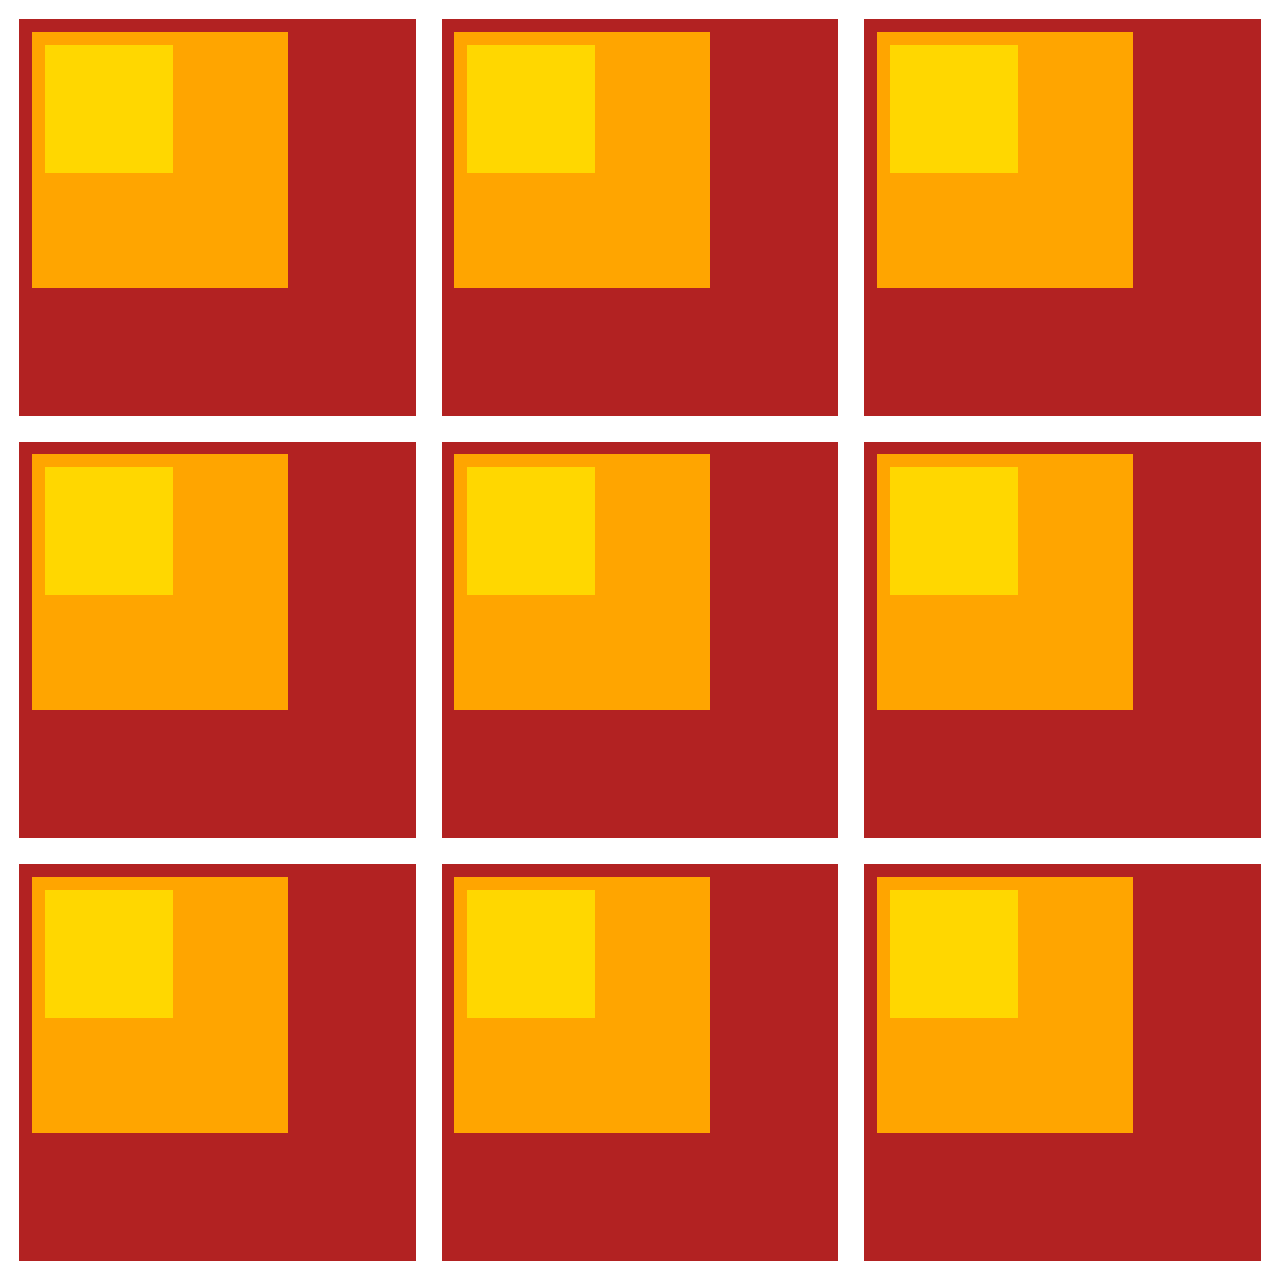
<file: lab/06/Squares/index.html>
<!DOCTYPE html>
<html>
<head>
	<title>Squares</title>
	<link rel="stylesheet" type="text/css" href="main.css">
</head>
<body>
<div class="container-1">
	<div class="all">
		<div class="outer square red ">
			<div class="middle square orange move">
				<div class="inner square yellow one"></div>
			</div>
		</div>
		<div class="outer square red ">
			<div class="middle square orange move delay-one">
				<div class="inner square yellow one delay-one"></div>
			</div>
		</div>
		<div class="outer square red ">
			<div class="middle square orange move delay-two">
				<div class="inner square yellow one delay-two"></div>
			</div>
		</div>
		<div class="outer square red ">
			<div class="middle square orange move delay-five">
				<div class="inner square yellow one delay-five"></div>
			</div>
		</div>
		<div class="outer square red ">
			<div class="middle square orange move delay-four">
				<div class="inner square yellow one delay-four"></div>
			</div>
		</div>
		<div class="outer square red ">
			<div class="middle square orange move delay-three">
				<div class="inner square yellow one delay-three"></div>
			</div>
		</div>
		
		<div class="outer square red ">
			<div class="middle square orange move delay-six">
				<div class="inner square yellow one delay-six"></div>
			</div>
		</div>
		<div class="outer square red ">
			<div class="middle square orange move delay-seven">
				<div class="inner square yellow one delay-seven"></div>
			</div>
		</div>
		<div class="outer square red ">
			<div class="middle square orange move delay-eight">
				<div class="inner square yellow one delay-eight"></div>
			</div>
		</div>
	</div>
</div>

</body>
</html>
</file>
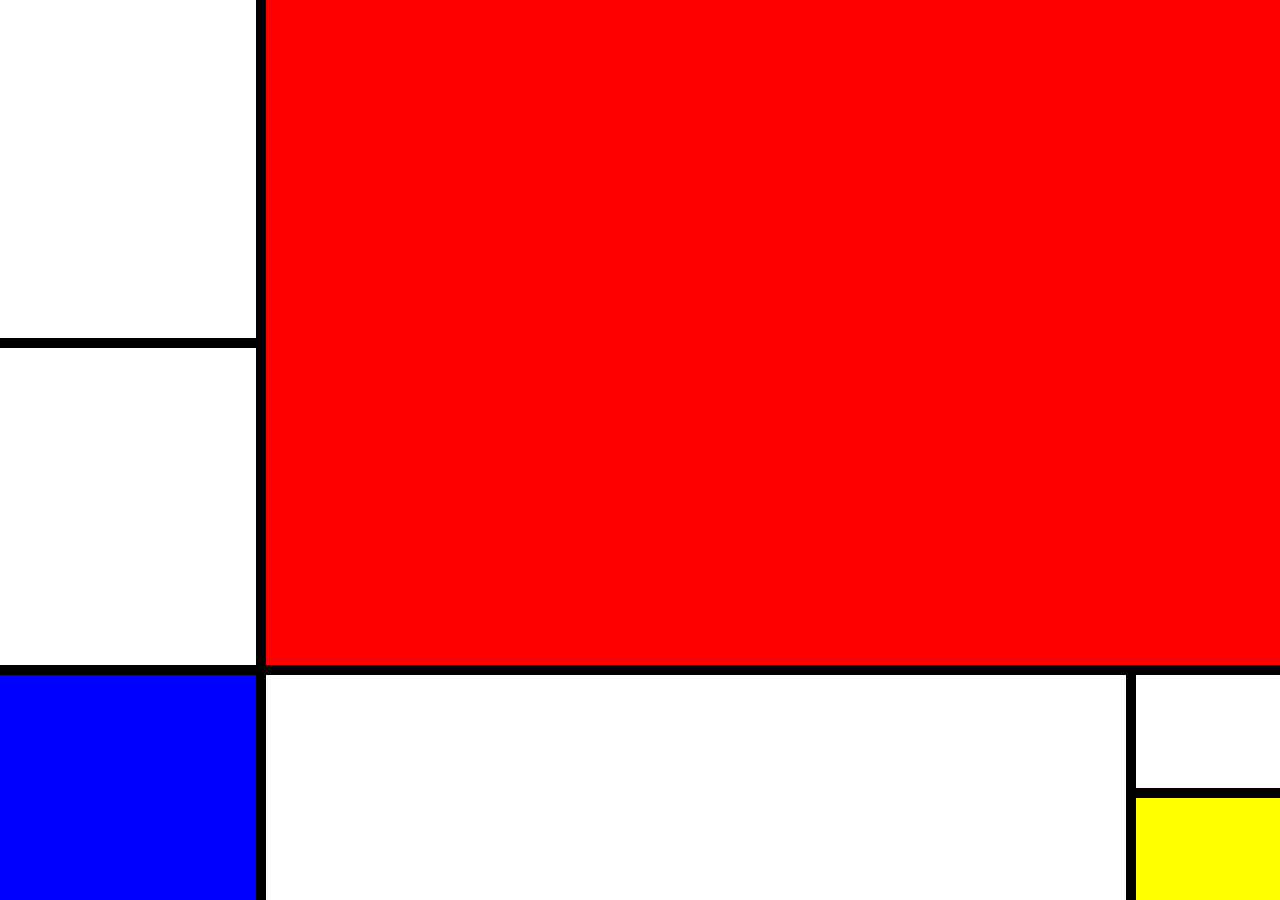
<file: lab/mondrian.html>
<html>
<head>
	<style>
		*{
			box-sizing: border-box;
		}
		body{
			margin: 0;
		}
		div{
			width: 100%;
			height: 100%;
			float: left;
		}
		.height75{
			height: 75%;
		}
		.height25{
			height: 25%;
		}
		.height50{
			height: 50%;
		}
		.red{
			background-color: red;
			border-left: 10px black solid;
			border-bottom: 10px black solid;
		}
		.blue{
			background-color: blue;
		}
		.yellow{
			background-color: yellow;
			border-top: 10px black solid;
			border-left: 10px black solid;
		}
		.white{
			background-color: white;
			border-left: 10px black solid;

		}
		.width80{
			width: 80%;
		}
		.width20{
			width: 20%;
		}
		.width85{
			width: 85%;
		}
		.width15{
			width: 15%;
		}
		.border{
			border-top: 10px black solid;
			border-bottom: 10px black solid;
		}
	</style>
</head>
<body>
	<div class="height75">
		<div class="width20">
			<div class="height50"></div>
			<div class="height50 border"></div>
		</div>
		<div class="width80 red"></div>
	</div>
	<div class="height25">
		<div class="width20 blue"></div>
		<div class="width80">
			<div class="width85 white"></div>
			<div class="width15">
				<div class="height50 white"></div>
				<div class="height50 yellow"></div>
			</div>
		</div>
	</div>
</body>
</html>
</file>
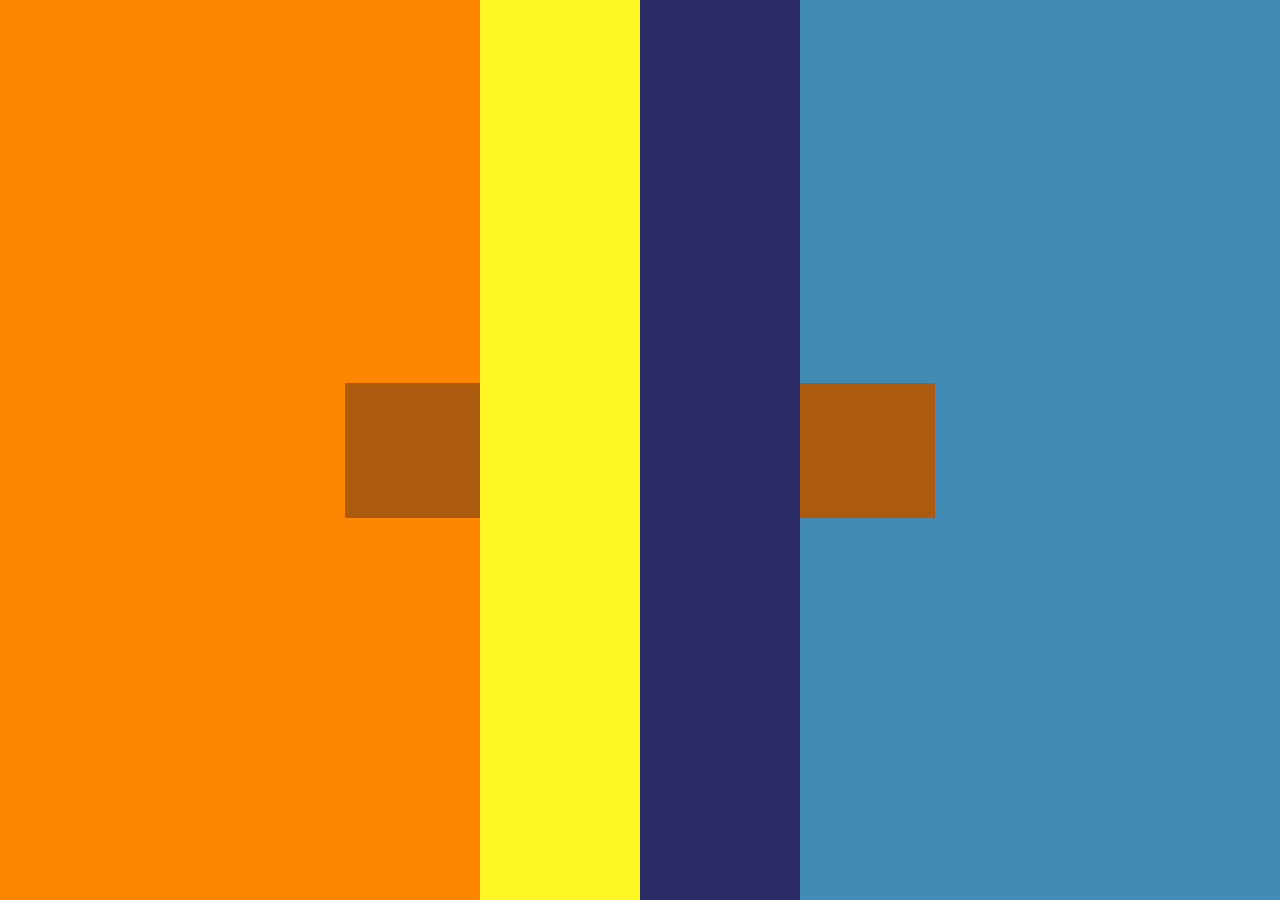
<file: lab/06/Shifting/animation-1.html>
<!DOCTYPE html>
<html>
<head>
	<title>Animation Experimentation</title>
	<link rel="stylesheet" type="text/css" href="animation.css">
</head>

<body>
<div class="container-1">
	<div class="background orange right">
		<div class="bar yellow skew ontop"></div>
		<div class="center left behind">
			<div class="square action"></div>
		</div>
	</div>
	
	<div class="background cyan left">
		<div class="bar indigo skew ontop"></div>
		<div class="center right behind">	
			<div class="square reaction"></div>
		</div>
	</div>
	
	
</div>
</body>

</html>
</file>
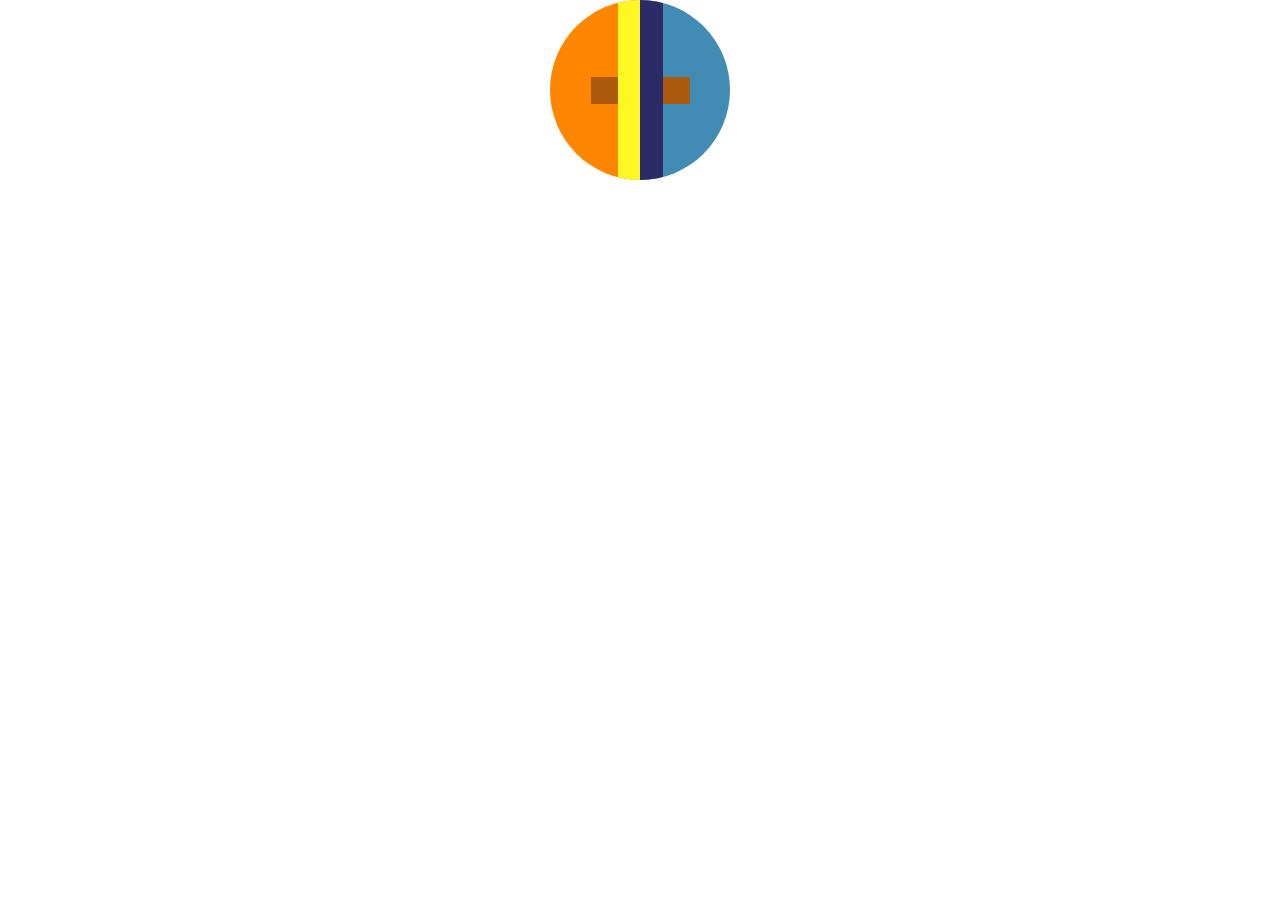
<file: lab/06/Shifting/animation-2.html>
<!DOCTYPE html>
<html>
<head>
	<title>Animation Experimentation</title>
	<link rel="stylesheet" type="text/css" href="animation-2.css">
</head>

<body>
<div class="container-2">
	<div class="background orange right">
		<div class="bar yellow skew ontop"></div>
		<div class="center left behind">
			<div class="square action"></div>
		</div>
	</div>
	
	<div class="background cyan left">
		<div class="bar indigo skew ontop"></div>
		<div class="center right behind">	
			<div class="square reaction"></div>
		</div>
	</div>
	
	
</div>
</body>

</html>
</file>
<file: lab/06/Squares/main.css>
body, html{
	width: 100%;
	height: 100%;
	margin: 0 auto;
}
.container-1 {
width:100%;
height:100%;
}

.container-2{
width:20vh; /* 20% screen size */
height:20vh;
border-radius: 50%; /* circle border */
overflow: hidden; /* crop 1/3 */
position:relative; /* crop 2/3 */
z-index:1; /* crop 3/3 */
}

.all{
	padding: .5vw
}

.square{
/*	display: flex;
	justify-content: center;
	align-items: center;*/
	float: left;
	margin: 1vw;
}

.outer{
	width: 31vw;
	height: 31vw;
}
.middle{
	width: 20vw;
	height: 20vw;
}
.inner{
	width: 10vw;
	height: 10vw;
}


.orange{
	background-color: orange;
}
.yellow{
	background-color: #FFD700;
}
.red{
	background-color: #B22222;
}


.move{
	animation: dance 2s infinite linear;
}

.one{
	animation: dancer 2s infinite linear;

}
.delay-one{
	animation-delay: .2s;
}
.delay-two{
	animation-delay: .4s;
}
.delay-three{
	animation-delay: .6s;
}
.delay-four{
	animation-delay: .8s;
}
.delay-five{
	animation-delay: 1s;
}
.delay-six{
	animation-delay: 1.2s;
}
.delay-seven{
	animation-delay: 1.4s;
}
.delay-eight{
	animation-delay: 1.6s;
}

@keyframes dance{
	25% {transform: translateX(45%);}
	50% {transform: translate(45%, 45%);}
	75% {transform: translateY(45%);}
}

@keyframes dancer{
	25% {transform: translateY(80%);}
	50% {transform: translate(80%, 80%);}
	75% {transform: translateX(80%);}
}
</file>
<file: lab/06/Shifting/animation.css>
*{
	margin: 0 auto;
}
/*LAYOUT*/
body, html{
	width: 100%;
	height: 100%;
}

.container-1{
	width: 100%;
	height: 100%;
}

.container-2{
width:20vh; /* 20% screen size */
height:20vh;
border-radius: 50%; /* circle border */
overflow: hidden; /* crop 1/3 */
position:relative; /* crop 2/3 */
z-index:1; /* crop 3/3 */
}

.background{
	width: 50%;
	height: 100%;
}

.center{
	display: flex;
	align-items: center;
	height: 100%;
}

.left{
	float: right;
}

.right{
	float: left;
}

.orange{
	background-color: #ff8601;
}

.cyan{
	background-color: #418bb5;
}

.bar{
	width: 25%;
	height: 100%;
}

.yellow{
	background-color: #fff724;
	float: right;
}

.indigo{
	background-color: #2b2c67;
	float: left;
}

.square{
	width: 15vmin;
	height: 15vmin;
	background-color: #ac5b0e;
	z-index: 1;
}


/*ANIMATION*/
.action{
	animation: push 10s infinite linear;
	transform-origin: left center;
}

@keyframes push{
	10% {transform: translateY(-30vh);}
	20% {transform: translate(3vw, -30vh) skewX(-10deg); }
	30% {transform: translate(3vw, -30vh) skewX(-10deg);;}
	40% {transform: translate(0vw, -30vh);}
	50% {transform: initial;}
	60% {transform: translateY(30vh);}
	70% {transform: translate(3vw, 30vh) skewX(10deg);}
	80% {transform: translate(3vw, 30vh) skewX(10deg);}
	90% {transform: translate(0vw, 30vh);}
	100% {transform: initial;}
}

.reaction{
	animation: pushback 10s 1s infinite linear;
	transform-origin: right center;
}

@keyframes pushback{
	10% {transform: skewX(-10deg);}
	20% {transform: skewX(-10deg) translateY( -30vh);}
	30% {transform: translateY(-30vh);}
	40% {transform: initial;}
	50% {transform: initial;}
	60% {transform: skewX(10deg);}
	70% {transform: skewX(10deg) translateY(30vh);}
	80% {transform: translateY(30vh);}
	90% {transform: inherit;}
	100% {transform: initial;}
}

.skew{
	animation: skew 10s 1s infinite linear; 
}

@keyframes skew{
	10% {transform: skewX(-10deg);}
	20% {transform: skewX(-10deg);}
	30% {transform: inherit;}
	50% {transform: inherit;}
	60% {transform: skewX(10deg);}
	70% {transform: skewX(10deg);} 
	80% {transform: inherit;}
}
</file>
<file: lab/06/Shifting/animation-2.css>
*{
	margin: 0 auto;
}
/*LAYOUT*/
body, html{
	width: 100%;
	height: 100%;
}

.container-1{
	width: 100%;
	height: 100%;
}

.container-2{
width:20vh; /* 20% screen size */
height:20vh;
border-radius: 50%; /* circle border */
overflow: hidden; /* crop 1/3 */
position:relative; /* crop 2/3 */
z-index:1; /* crop 3/3 */
}

.background{
	width: 50%;
	height: 100%;
}

.center{
	display: flex;
	align-items: center;
	height: 100%;
}

.left{
	float: right;
}

.right{
	float: left;
}

.orange{
	background-color: #ff8601;
}

.cyan{
	background-color: #418bb5;
}

.bar{
	width: 25%;
	height: 100%;
}

.yellow{
	background-color: #fff724;
	float: right;
}

.indigo{
	background-color: #2b2c67;
	float: left;
}

.square{
	width: 3vmin;
	height: 3vmin;
	background-color: #ac5b0e;
	z-index: 1;
}


/*ANIMATION*/
.action{
	animation: push 10s infinite linear;
	transform-origin: left center;
}

@keyframes push{
	10% {transform: translateY(-5vh);}
	20% {transform: translate(0.5vw, -5vh) skewX(-10deg); }
	30% {transform: translate(0.5vw, -5vh) skewX(-10deg);;}
	40% {transform: translate(0vw, -5vh);}
	50% {transform: initial;}
	60% {transform: translateY(5vh);}
	70% {transform: translate(0.5vw, 5vh) skewX(10deg);}
	80% {transform: translate(0.5vw, 5vh) skewX(10deg);}
	90% {transform: translate(0vw, 5vh);}
	100% {transform: initial;}
}

.reaction{
	animation: pushback 10s 1s infinite linear;
	transform-origin: right center;
}

@keyframes pushback{
	10% {transform: skewX(-10deg);}
	20% {transform: skewX(-10deg) translateY( -5vh);}
	30% {transform: translateY(-5vh);}
	40% {transform: initial;}
	50% {transform: initial;}
	60% {transform: skewX(10deg);}
	70% {transform: skewX(10deg) translateY(5vh);}
	80% {transform: translateY(5vh);}
	90% {transform: inherit;}
	100% {transform: initial;}
}

.skew{
	animation: skew 10s 1s infinite linear; 
}

@keyframes skew{
	10% {transform: skewX(-10deg);}
	20% {transform: skewX(-10deg);}
	30% {transform: inherit;}
	50% {transform: inherit;}
	60% {transform: skewX(10deg);}
	70% {transform: skewX(10deg);} 
	80% {transform: inherit;}
}
</file>
